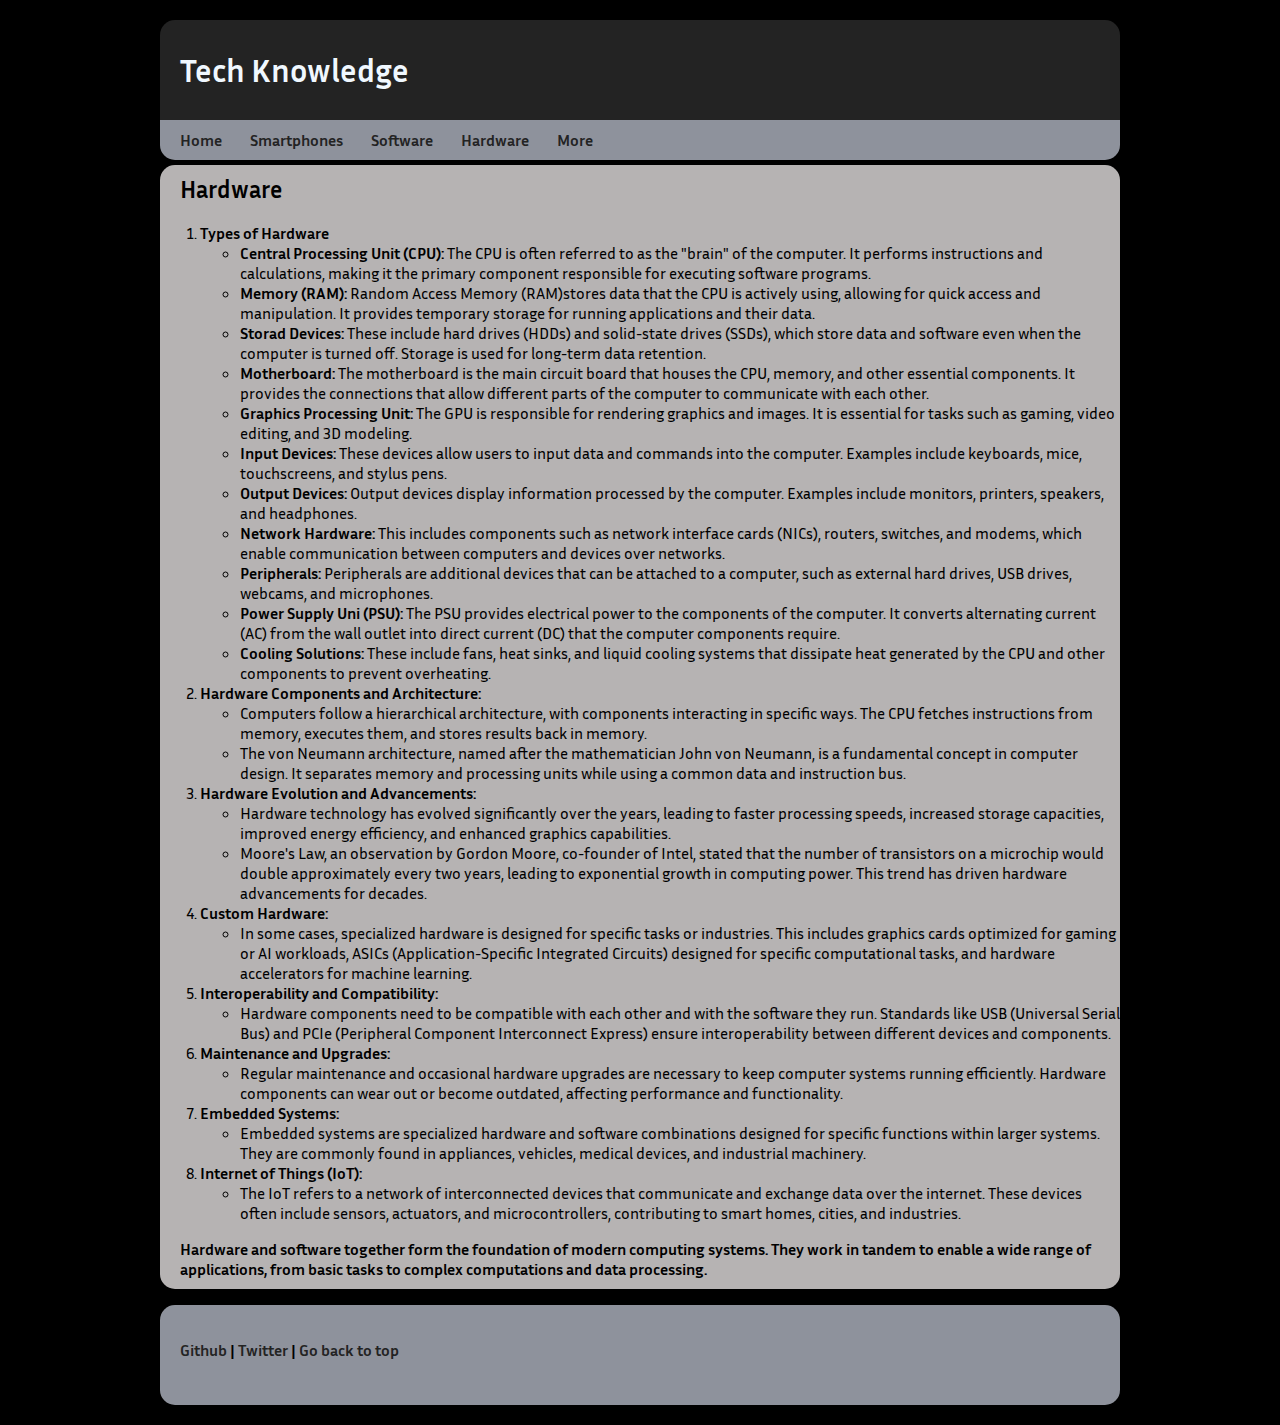
<file: Hardware.html>
<!DOCTYPE html>
<html lang="en">

<head>
    <meta charset="UTF-8">
    <meta name="viewport" content="width=device-width, initial-scale=1.0">
    <link rel="stylesheet" href="Style\style-site.css" type="text/css">
    <link rel="preconnect" href="https://fonts.googleapis.com">
    <link rel="preconnect" href="https://fonts.gstatic.com" crossorigin>
    <link rel="icon"
        href="data:image/svg+xml,<svg xmlns=%22http://www.w3.org/2000/svg%22 viewBox=%220 0 100 100%22><text y=%22.9em%22 font-size=%2290%22>💾</text></svg>">
    <link href="https://fonts.googleapis.com/css2?family=Inria+Sans:wght@300&family=Roboto&display=swap"
        rel="stylesheet">
    <title>Software</title>
</head>

<body>
    <header>
        <div id="title-card">
            <div id="div-title">
                <h1>Tech Knowledge</h1>
            </div>
        </div>

        <div id="nav-bar">
            <nav aria-label="primary-navigation">
                <a class="nav-links" href="index.html" target="_self">Home</a>
                <a class="nav-links" href="Smartphones.html">Smartphones</a>
                <a class="nav-links" href="Software.html">Software</a>
                <a class="nav-links" href="Hardware.html">Hardware</a>
                <a class="nav-links" href="More.html">More</a>
            </nav>
        </div>
    </header>
    <main>
        <article>
            <section>
                <h2>Hardware</h2>
                <ol>
                    <li><b>Types of Hardware</b></li>
                    <ul>
                        <li><b>Central Processing Unit (CPU):</b> The CPU is often referred to as the "brain"
                            of the computer. It performs instructions and calculations, making it the primary component
                            responsible for executing software programs.
                        </li>
                        <li><b>Memory (RAM):</b> Random Access Memory (RAM)stores data that the CPU is actively using,
                            allowing for quick access and manipulation. It provides temporary storage for running
                            applications and their data.
                        </li>
                        <li><b>Storad Devices:</b> These include hard drives (HDDs) and solid-state drives (SSDs), which
                            store data and software even when the computer is turned off. Storage is used for long-term
                            data retention.
                        </li>
                        <li><b>Motherboard:</b> The motherboard is the main circuit board that houses the CPU, memory,
                            and other essential components. It provides the connections that allow different parts of
                            the computer to communicate with each other.
                        </li>
                        <li><b>Graphics Processing Unit:</b> The GPU is responsible for rendering graphics and images.
                            It is essential for tasks such as gaming, video editing, and 3D modeling.
                        </li>
                        <li><b>Input Devices:</b> These devices allow users to input data and commands into the
                            computer.
                            Examples include keyboards, mice, touchscreens, and stylus pens.
                        </li>
                        <li><b>Output Devices:</b> Output devices display information processed by the computer.
                            Examples include monitors, printers, speakers, and headphones.
                        </li>
                        <li><b>Network Hardware:</b> This includes components such as network interface cards (NICs),
                            routers, switches, and modems, which enable communication between computers and devices over
                            networks.
                        </li>
                        <li><b>Peripherals:</b> Peripherals are additional devices that can be attached to a computer,
                            such as external hard drives, USB drives, webcams, and microphones.
                        </li>
                        <li><b>Power Supply Uni (PSU):</b> The PSU provides electrical power to the components of the
                            computer. It converts alternating current (AC) from the wall outlet into direct current (DC)
                            that the computer components require.
                        </li>
                        <li><b>Cooling Solutions:</b> These include fans, heat sinks, and liquid cooling systems that
                            dissipate heat generated by the CPU and other components to prevent overheating.
                        </li>
                    </ul>
                    <li><b>Hardware Components and Architecture:</b></li>
                    <ul>
                        <li>Computers follow a hierarchical architecture, with components interacting in specific ways.
                            The CPU fetches instructions from memory, executes them, and stores results back in memory.
                        </li>
                        <li>The von Neumann architecture, named after the mathematician John von Neumann, is a
                            fundamental concept in computer design. It separates memory and processing units while using
                            a common data and instruction bus.
                        </li>
                    </ul>
                    <li><b>Hardware Evolution and Advancements:</b></li>
                    <ul>
                        <li>Hardware technology has evolved significantly over the years, leading to faster processing
                            speeds, increased storage capacities, improved energy efficiency, and enhanced graphics
                            capabilities.
                        </li>
                        <li>Moore's Law, an observation by Gordon Moore, co-founder of Intel, stated that the number of
                            transistors on a microchip would double approximately every two years, leading to
                            exponential growth in computing power. This trend has driven hardware advancements for
                            decades.
                        </li>
                    </ul>
                    <li><b>Custom Hardware:</b></li>
                    <ul>
                        <li>
                            In some cases, specialized hardware is designed for specific tasks or industries. This
                            includes
                            graphics cards optimized for gaming or AI workloads, ASICs (Application-Specific Integrated
                            Circuits) designed for specific computational tasks, and hardware accelerators for machine
                            learning.
                        </li>
                    </ul>
                    <li><b>Interoperability and Compatibility:</b></li>
                    <ul>
                        <li>Hardware components need to be compatible with each other and with the software they run.
                            Standards like USB (Universal Serial Bus) and PCIe (Peripheral Component Interconnect
                            Express) ensure interoperability between different devices and components.
                        </li>
                    </ul>
                    <li><b>Maintenance and Upgrades:</b></li>
                    <ul>
                        <li>Regular maintenance and occasional hardware upgrades are necessary to keep computer systems
                            running efficiently. Hardware components can wear out or become outdated, affecting
                            performance and functionality.
                        </li>
                    </ul>
                    <li><b>Embedded Systems:</b></li>
                    <ul>
                        <li>
                            Embedded systems are specialized hardware and software combinations designed for specific
                            functions within larger systems. They are commonly found in appliances, vehicles, medical
                            devices, and industrial machinery.
                        </li>
                    </ul>
                    <li><b>Internet of Things (IoT):</b></li>
                    <ul>
                        <li>The IoT refers to a network of interconnected devices that communicate and exchange data
                            over the internet. These devices often include sensors, actuators, and microcontrollers,
                            contributing to smart homes, cities, and industries.
                        </li>
                    </ul>
                </ol>
                <p>Hardware and software together form the foundation of modern computing systems. They work in tandem
                    to enable a wide range of applications, from basic tasks to complex computations and data
                    processing.</p>
            </section>
        </article>
    </main>
    <footer id="footer-card">
        <p><a id="github-link" href="https://github.com/TwistBuff/tech-knowledge">Github</a> | <a id="twitter-link"
                href="https://twitter.com/BfroYoussef">Twitter</a> | <a id="button-to-top" href="/Smartphones.html">Go
                back to top</a></p>
    </footer>

</body>

</html>
</file>
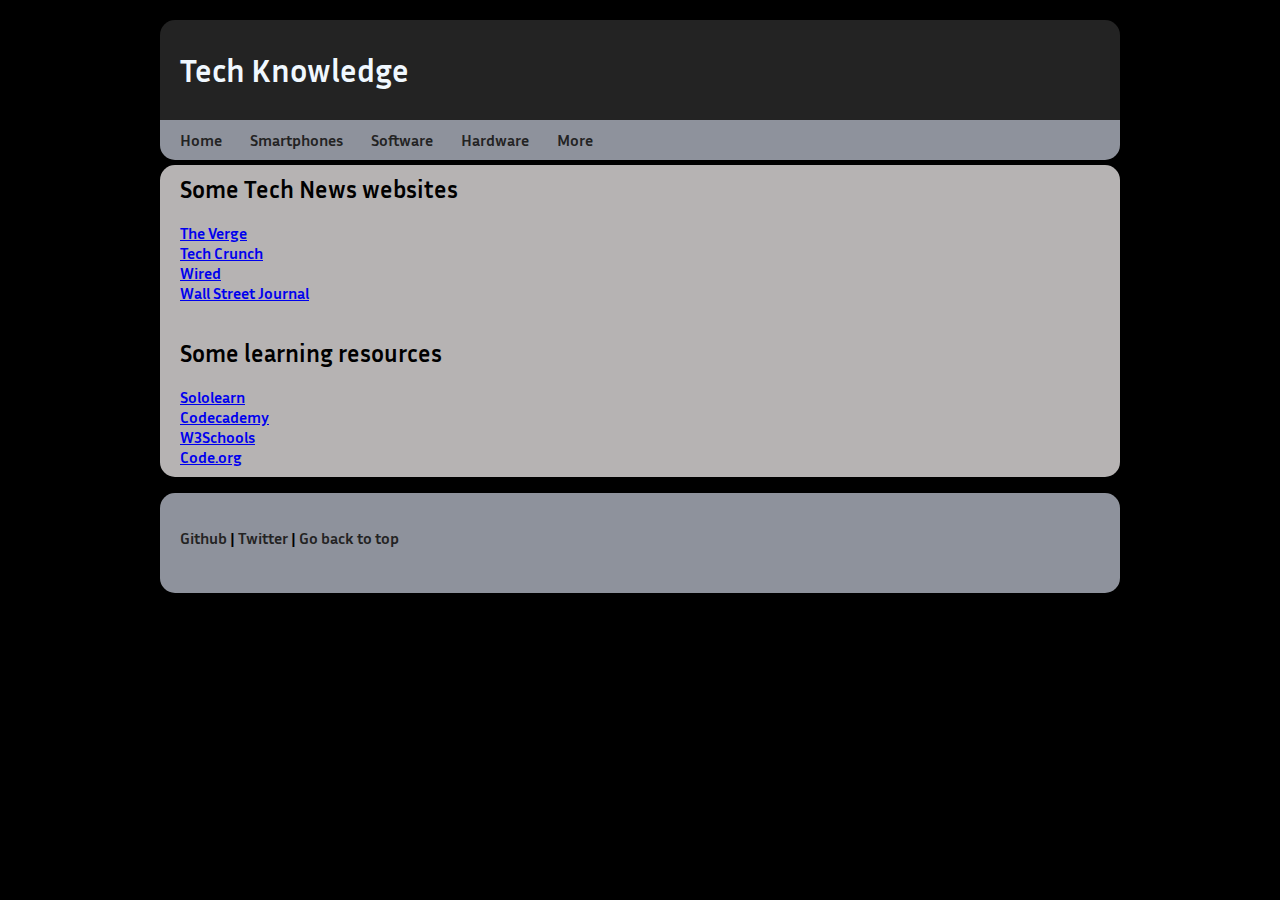
<file: More.html>
<!DOCTYPE html>
<html lang="en">

<head>
    <meta charset="UTF-8">
    <meta name="viewport" content="width=device-width, initial-scale=1.0">
    <link rel="stylesheet" href="Style\style-site.css" type="text/css">
    <link rel="preconnect" href="https://fonts.googleapis.com">
    <link rel="preconnect" href="https://fonts.gstatic.com" crossorigin>
    <link rel="icon"
        href="data:image/svg+xml,<svg xmlns=%22http://www.w3.org/2000/svg%22 viewBox=%220 0 100 100%22><text y=%22.9em%22 font-size=%2290%22>💾</text></svg>">
    <link href="https://fonts.googleapis.com/css2?family=Inria+Sans:wght@300&family=Roboto&display=swap"
        rel="stylesheet">
    <title>Software</title>
</head>

<body>
    <header>
        <div id="title-card">
            <div id="div-title">
                <h1>Tech Knowledge</h1>
            </div>
        </div>

        <div id="nav-bar">
            <nav aria-label="primary-navigation">
                <a class="nav-links" href="index.html" target="_self">Home</a>
                <a class="nav-links" href="Smartphones.html">Smartphones</a>
                <a class="nav-links" href="Software.html">Software</a>
                <a class="nav-links" href="Hardware.html">Hardware</a>
                <a class="nav-links" href="More.html">More</a>
            </nav>
        </div>
    </header>
    <main>
        <article>
            <section>
                <h2>Some Tech News websites</h2>
                <p>
                    <a href="https://www.theverge.com/tech">The Verge</a>
                    <br>
                    <a href="https://techcrunch.com/">Tech Crunch</a>
                    <br>
                    <a href="https://www.wired.com/">Wired</a>
                    <br>
                    <a href="https://www.wsj.com/tech">Wall Street Journal</a>
                </p>
                <h2>Some learning resources</h2>
                <p>
                    <a href="https://www.sololearn.com/">Sololearn</a>
                    <br>
                    <a href="https://www.codecademy.com/">Codecademy</a>
                    <br>
                    <a href="https://www.w3schools.com/">W3Schools</a>
                    <br>
                    <a href="https://code.org/">Code.org</a>
                </p>
            </section>
        </article>
    </main>
    <footer id="footer-card">
        <p><a id="github-link" href="https://github.com/TwistBuff/tech-knowledge">Github</a> | <a id="twitter-link"
                href="https://twitter.com/BfroYoussef">Twitter</a> | <a id="button-to-top" href="/More.html">Go
                back to top</a></p>
    </footer>

</body>

</html>
</file>
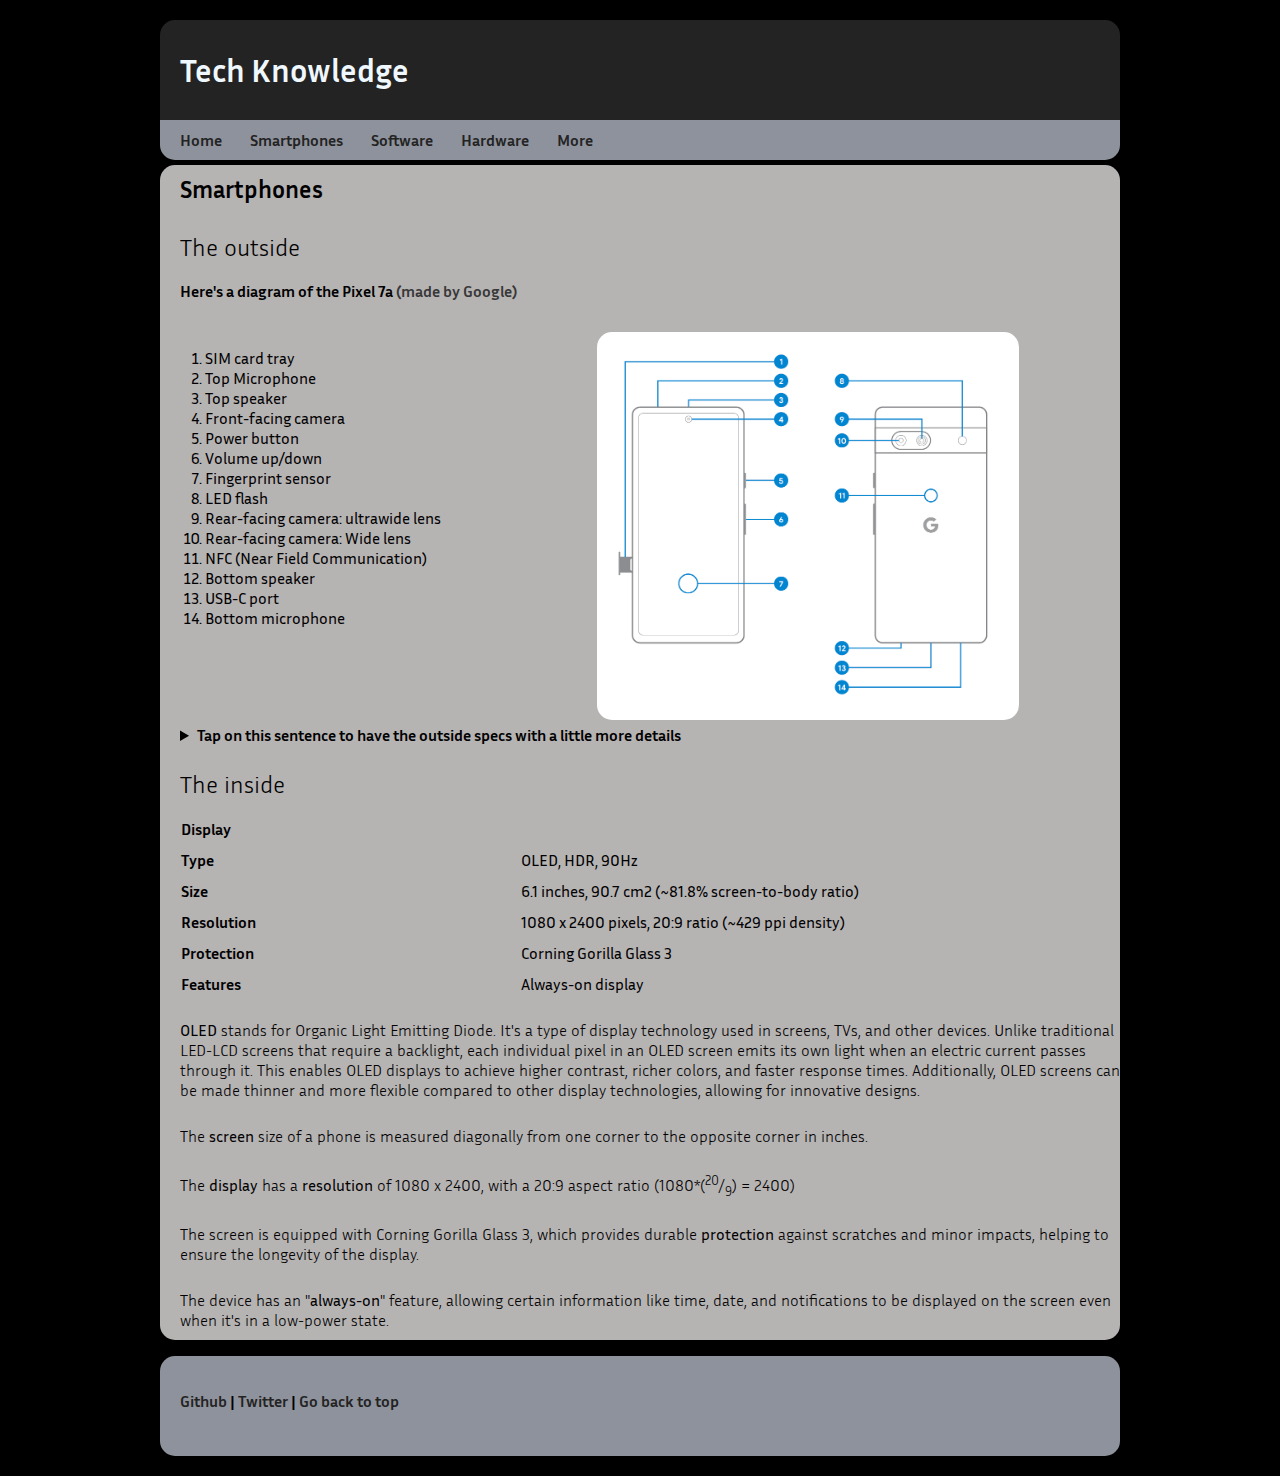
<file: Smartphones.html>
<!DOCTYPE html>
<html lang="en">

<head>
    <meta charset="UTF-8">
    <meta name="viewport" content="width=device-width, initial-scale=1.0">
    <link rel="stylesheet" href="Style\style-site.css" type="text/css">
    <link rel="preconnect" href="https://fonts.googleapis.com">
    <link rel="preconnect" href="https://fonts.gstatic.com" crossorigin>
    <link rel="icon"
        href="data:image/svg+xml,<svg xmlns=%22http://www.w3.org/2000/svg%22 viewBox=%220 0 100 100%22><text y=%22.9em%22 font-size=%2290%22>💾</text></svg>">
    <link href="https://fonts.googleapis.com/css2?family=Inria+Sans:wght@300&family=Roboto&display=swap"
        rel="stylesheet">
    <title>Smartphones</title>
</head>

<body>

    <header>
        <div id="title-card">
            <div id="div-title">
                <h1>Tech Knowledge</h1>
            </div>
        </div>

        <div id="nav-bar">
            <nav aria-label="primary-navigation">
                <a class="nav-links" href="index.html" target="_self">Home</a>
                <a class="nav-links" href="Smartphones.html">Smartphones</a>
                <a class="nav-links" href="Software.html">Software</a>
                <a class="nav-links" href="Hardware.html">Hardware</a>
                <a class="nav-links" href="More.html">More</a>
            </nav>
        </div>
    </header>

    <main>
        <article>
            <section>

                <h2>Smartphones</h2>
                <h2 id="title-section">The outside</h2>
                <p>Here's a diagram of the Pixel 7a <a class="source-diagram"
                        href="https://support.google.com/pixelphone/answer/7157629?sjid=17380933050164730776-EU">(made
                        by
                        Google)</a></p>

                <div id="diagram-div" class="row">

                    <div id="list-components" class="column">
                        <ol>
                            <li>SIM card tray</li>
                            <li>Top Microphone</li>
                            <li>Top speaker</li>
                            <li>Front-facing camera</li>
                            <li>Power button</li>
                            <li>Volume up/down</li>
                            <li>Fingerprint sensor</li>
                            <li>LED flash</li>
                            <li>Rear-facing camera: ultrawide lens</li>
                            <li>Rear-facing camera: Wide lens</li>
                            <li>NFC (Near Field Communication)</li>
                            <li>Bottom speaker</li>
                            <li>USB-C port</li>
                            <li>Bottom microphone</li>
                        </ol>
                    </div>

                    <div id="diagram-pic-container" class="column">
                        <img id="diagram-pic" src="Images\Pixel 7a diagram.png" alt="Pixel 7a diagram of components"
                            style="width: 300%; height: 300%;">
                    </div>
                </div>

                <div id="explanation">
                    <aside>
                        <details>
                            <summary>Tap on this sentence to have the outside specs with a little more details</summary>
                            <p>Lets look at things one by one:</p>
                            <p>
                                1&#41; This is where you put your SIM card which stands for "Subscriber Identity
                                Module"
                                It's a small integrated circuit card used in mobile phones and devices to identify
                                and
                                authenticate subscribers on mobile networks. It stores unique identifiers,
                                authentication
                                keys,
                                and contact information.
                            </p>
                            <p>
                                2&#41; The top microphone in a smartphone is used for noise cancellation, call
                                quality
                                improvement,
                                voice recognition, video recording, speakerphone mode, and sensing ambient noise
                                levels.
                            </p>
                            <p>
                                3&#41; The top speaker in a smartphone is pirmarly used for audio output,
                                including phone calls, notification, alarms, and multimedia playback. Some
                                smartphones uses the top speaker in conjunction with the bottom speaker to create
                                stereo sound, enhancing the overall audio quality and depth
                            </p>
                            <p>
                                4&#41; The front camera of a phone comes with a specific number megapixels.
                                Higher megapixels usually mean more detailed photos, but image quality depends on
                                other
                                factors
                                too,
                                like sensor size and lens quality.
                            </p>
                            <p>
                                5&#41; The power button, also known as the "on/off button", is primarly used to
                                control
                                the
                                device's power state.
                            </p>
                            <p>
                                6&#41; Pretty self explanatory. These buttons allow you to adjust the volume level
                                of
                                audio
                                output.
                            </p>
                            <p>
                                7&#41; The integrated fingerprint sensor provides an efficient and secure way to
                                unlock
                                your
                                device
                                and protect your personal data. With a quick touch, you can access your phone
                                without
                                the
                                need
                                for
                                passwords or patterns, ensuring a seamless user experience while maintaining your
                                privacy.
                            </p>
                            <p>
                                8&#41; The LED flash accompanies your rear-facing camera, providing extra lighting
                                in
                                low-light
                                situations.
                                It ensures well-lit photos and serves as a flashlight when needed, enhancing your
                                photography
                                and
                                usability.
                            </p>
                            <p>
                                9&#41; Featuring an ultrawide lens, the rear camera captures expansive scenes with a
                                broader
                                perspective.
                                This lens option is ideal for capturing landscapes and group shots, giving your
                                photos a
                                spacious
                                and encompassing feel.
                            </p>
                            <p>
                                10&#41; The wide lens on the rear-facing camera produces high-quality images
                                suitable
                                for
                                various
                                scenarios.
                                It excels in both portraits and everyday photography, delivering clear and
                                true-to-life
                                results.
                            </p>
                            <p>
                                11&#41; NFC technology enables seamless communication between devices in close
                                proximity.
                                From making contactless payments to sharing data, NFC simplifies tasks and
                                interactions,
                                enhancing
                                connectivity.
                            </p>
                            <p>
                                12&#41; The speaker located at the bottom of the device provides clear audio output
                                for
                                multimedia
                                consumption.
                                Whether you're watching videos, listening to music, or playing games, this speaker
                                ensures
                                immersive
                                sound.
                            </p>
                            <p>
                                13&#41; The USB-C port serves as a modern universal connection for charging and data
                                transfer.
                                Its reversible design eliminates the need to orient the connector correctly,
                                streamlining
                                charging
                                and syncing processes.
                            </p>
                            <p>
                                14&#41; The bottom microphone captures audio with precision during calls,
                                recordings,
                                and
                                voice
                                commands.
                                It ensures your voice is heard crisply and clearly, contributing to effective
                                communication
                                and
                                accurate recordings.
                            </p>

                        </details>
                    </aside>
                </div>
            </section>

            <section>
                <h2 id="title-section">The inside</h2>

                <table>
                    <thead>
                        <tr>
                            <th>Display</th>
                        </tr>
                    </thead>

                    <body>
                        <tbody>
                            <tr>
                                <th scope="row">Type</th>
                                <td>OLED, HDR, 90Hz</td>
                            </tr>
                            <tr>
                                <th scope="row">Size</th>
                                <td>6.1 inches, 90.7 cm2 (~81.8% screen-to-body ratio)</td>
                            </tr>
                            <tr>
                                <th scope="row">Resolution</th>
                                <td>1080 x 2400 pixels, 20:9 ratio (~429 ppi density)</td>
                            </tr>
                            <tr>
                                <th scope="row">Protection</th>
                                <td>Corning Gorilla Glass 3</td>
                            </tr>
                            <tr>
                                <th scope="row">Features</th>
                                <td>Always-on display </td>
                            </tr>

                        </tbody>
                    </body>
                </table>

                <p id="explainer"><b>OLED</b> stands for Organic Light Emitting Diode. It's a type of display technology used in screens, TVs,
                    and other devices. Unlike traditional LED-LCD screens that require a backlight, each individual
                    pixel in an OLED screen emits its own light when an electric current passes through it. This enables
                    OLED displays to achieve higher contrast, richer colors, and faster response times. Additionally,
                    OLED screens can be made thinner and more flexible compared to other display technologies, allowing
                    for innovative designs. </p>
                
                <p id="explainer">The <b>screen</b> size of a phone is measured diagonally from one corner to the opposite corner in inches.</p>
                <p id="explainer">The <b>display</b> has a <b>resolution</b> of 1080 x 2400, with a 20:9 aspect ratio (1080*(<sup>20</sup>/<sub>9</sub>) = 2400)</p>
                <p id="explainer">The screen is equipped with Corning Gorilla Glass 3, which provides durable <b>protection</b> against scratches and minor impacts, helping to ensure the longevity of the display.</p>
                <p id="explainer">The device has an "<b>always-on</b>" feature, allowing certain information like time, date, and notifications to be displayed on the screen even when it's in a low-power state.</p>
            </section>
        </article>
    </main>
    <footer id="footer-card">
        <p><a id="github-link" href="https://github.com/TwistBuff/tech-knowledge">Github</a> | <a id="twitter-link" href="https://twitter.com/BfroYoussef">Twitter</a> | <a id="button-to-top" href="/Smartphones.html">Go back to top</a></p>
    </footer>

</body>

</html>
</file>
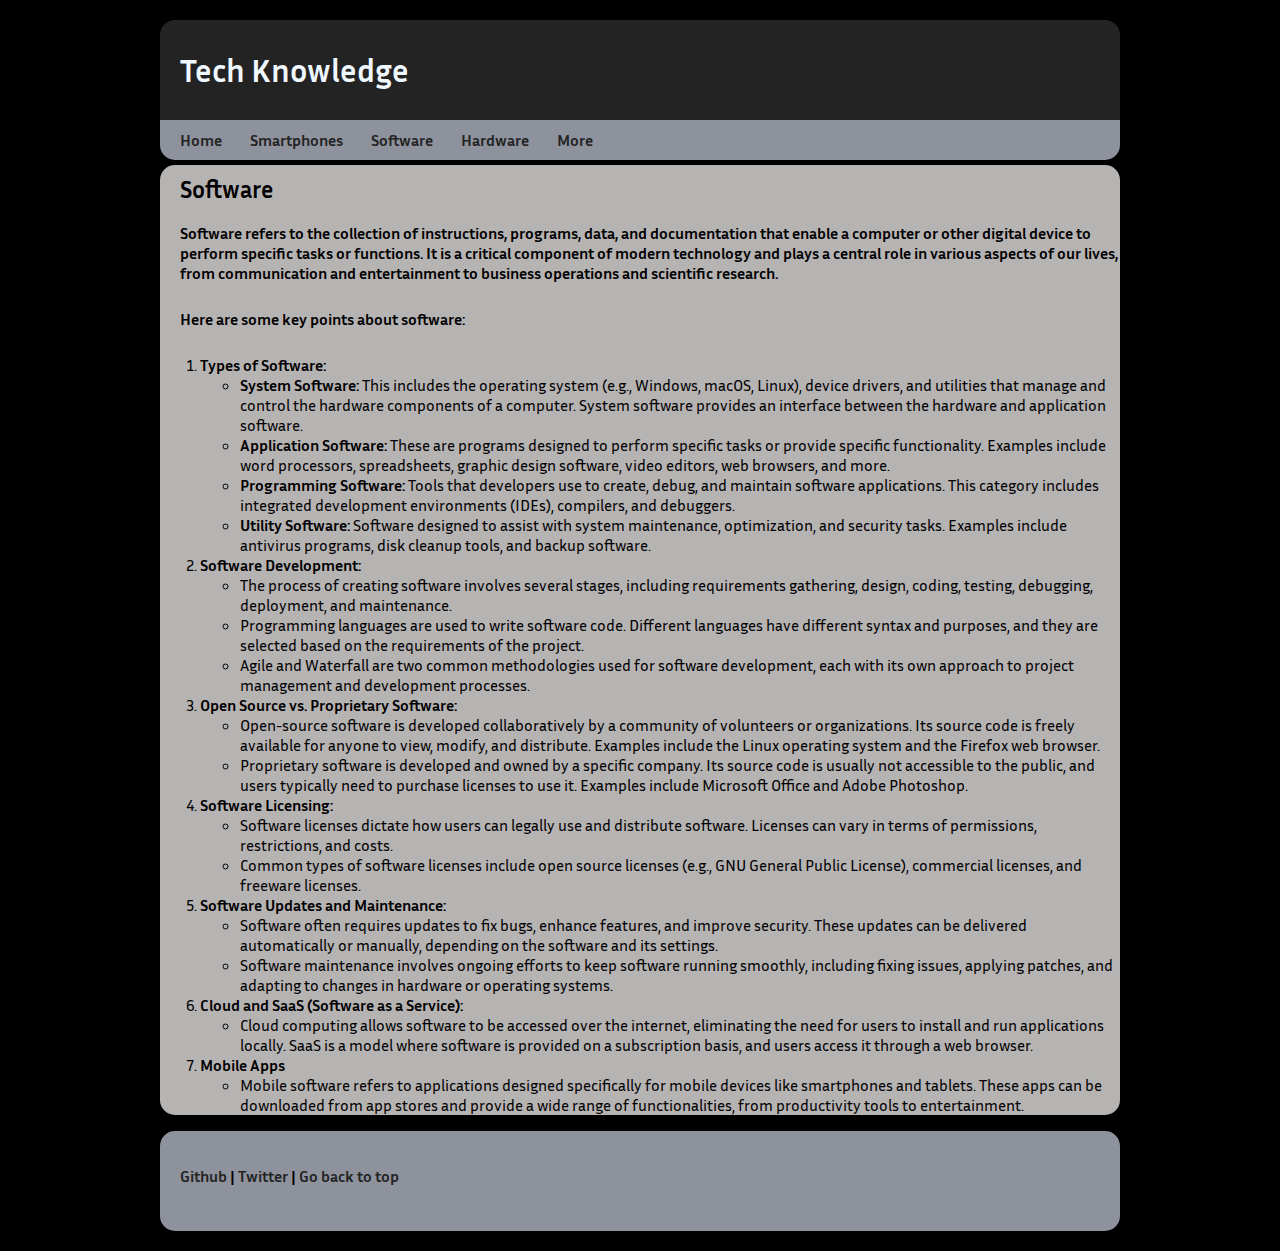
<file: Software.html>
<!DOCTYPE html>
<html lang="en">

<head>
    <meta charset="UTF-8">
    <meta name="viewport" content="width=device-width, initial-scale=1.0">
    <link rel="stylesheet" href="Style\style-site.css" type="text/css">
    <link rel="preconnect" href="https://fonts.googleapis.com">
    <link rel="preconnect" href="https://fonts.gstatic.com" crossorigin>
    <link rel="icon"
        href="data:image/svg+xml,<svg xmlns=%22http://www.w3.org/2000/svg%22 viewBox=%220 0 100 100%22><text y=%22.9em%22 font-size=%2290%22>💾</text></svg>">
    <link href="https://fonts.googleapis.com/css2?family=Inria+Sans:wght@300&family=Roboto&display=swap"
        rel="stylesheet">
    <title>Software</title>
</head>

<body>
    <header>
        <div id="title-card">
            <div id="div-title">
                <h1>Tech Knowledge</h1>
            </div>
        </div>

        <div id="nav-bar">
            <nav aria-label="primary-navigation">
                <a class="nav-links" href="index.html" target="_self">Home</a>
                <a class="nav-links" href="Smartphones.html">Smartphones</a>
                <a class="nav-links" href="Software.html">Software</a>
                <a class="nav-links" href="Hardware.html">Hardware</a>
                <a class="nav-links" href="More.html">More</a>
            </nav>
        </div>
    </header>
    <main>
        <article>
            <section>
                <h2>Software</h2>
                <p>Software refers to the collection of instructions, programs, data, and documentation that enable a
                    computer or other digital device to perform specific tasks or functions. It is a critical component
                    of modern technology and plays a central role in various aspects of our lives, from communication
                    and entertainment to business operations and scientific research.
                </p>
                <p>Here are some key points about software:</p>
                <ol>
                    <li><b>Types of Software:</b></li>
                    <ul>
                        <li><b>System Software: </b> This includes the operating system (e.g., Windows, macOS, Linux),
                            device drivers, and utilities that manage and control the hardware components of a computer.
                            System software provides an interface between the hardware and application software.
                        </li>

                        <li>
                            <b>Application Software:</b> These are programs designed to perform specific tasks or
                            provide
                            specific functionality. Examples include word processors, spreadsheets, graphic design
                            software, video editors, web browsers, and more.
                        </li>
                        <li>
                            <b>Programming Software:</b> Tools that developers use to create, debug, and maintain
                            software
                            applications. This category includes integrated development environments (IDEs), compilers,
                            and debuggers.
                        </li>
                        <li><b>Utility Software:</b> Software designed to assist with system maintenance, optimization,
                            and
                            security tasks. Examples include antivirus programs, disk cleanup tools, and backup
                            software.
                        </li>
                    </ul>
                    <li><b>Software Development:</b></li>
                    <ul>
                        <li>The process of creating software involves several stages, including requirements gathering,
                            design, coding, testing, debugging, deployment, and maintenance.
                        </li>
                        <li>
                            Programming languages are used to write software code. Different languages have different
                            syntax and purposes, and they are selected based on the requirements of the project.
                        </li>
                        <li>Agile and Waterfall are two common methodologies used for software development, each with
                            its own approach to project management and development processes.
                        </li>
                    </ul>
                    <li><b>Open Source vs. Proprietary Software:</b></li>
                    <ul>
                        <li>Open-source software is developed collaboratively by a community of volunteers or
                            organizations. Its source code is freely available for anyone to view, modify, and
                            distribute. Examples include the Linux operating system and the Firefox web browser.
                        </li>
                        <li>Proprietary software is developed and owned by a specific company. Its source code is
                            usually not accessible to the public, and users typically need to purchase licenses to use
                            it. Examples include Microsoft Office and Adobe Photoshop.
                        </li>
                    </ul>
                    <li><b>Software Licensing:</b></li>
                    <ul>
                        <li>Software licenses dictate how users can legally use and distribute software. Licenses can
                            vary in terms of permissions, restrictions, and costs.
                        </li>
                        <li>Common types of software licenses include open source licenses (e.g., GNU General Public
                            License), commercial licenses, and freeware licenses.
                        </li>
                    </ul>
                    <li><b>Software Updates and Maintenance:</b></li>
                    <ul>
                        <li>Software often requires updates to fix bugs, enhance features, and improve security. These
                            updates can be delivered automatically or manually, depending on the software and its
                            settings.
                        </li>
                        <li>Software maintenance involves ongoing efforts to keep software running smoothly, including
                            fixing issues, applying patches, and adapting to changes in hardware or operating systems.
                        </li>
                    </ul>
                    <li><b>Cloud and SaaS (Software as a Service):</b></li>
                    <ul>
                        <li>Cloud computing allows software to be accessed over the internet, eliminating the need for
                            users to install and run applications locally. SaaS is a model where software is provided on
                            a subscription basis, and users access it through a web browser.
                        </li>
                    </ul>
                    <li><b>Mobile Apps</b></li>
                    <ul>
                        <li>Mobile software refers to applications designed specifically for mobile devices like
                            smartphones and tablets. These apps can be downloaded from app stores and provide a wide
                            range of functionalities, from productivity tools to entertainment.
                        </li>
                    </ul>
                </ol>

            </section>
        </article>
    </main>
    <footer id="footer-card">
        <p><a id="github-link" href="https://github.com/TwistBuff/tech-knowledge">Github</a> | <a id="twitter-link" href="https://twitter.com/BfroYoussef">Twitter</a> | <a id="button-to-top" href="/Software.html">Go back to top</a></p>
    </footer>
</body>

</html>
</file>
